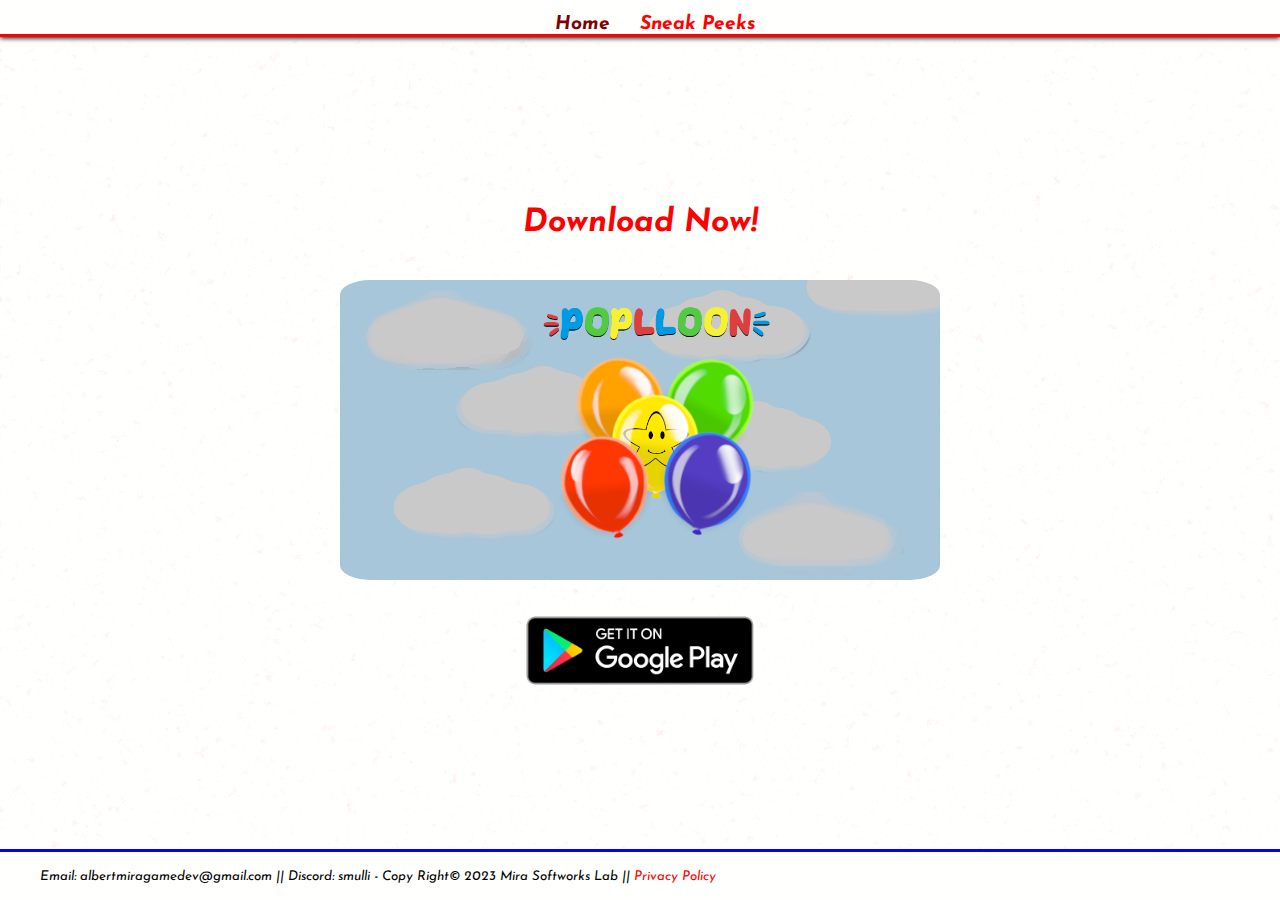
<file: index.html>
<!DOCTYPE html>
<html lang="en">
<head>
    <meta charset="UTF-8">
    <meta name="viewport" content="width=device-width, initial-scale=1">
    <title>Poplloon | Mira Softworks</title>
    <link rel="icon" type="image/x-icon" href="assets/img/favicon/favicon.ico">
    <link href="css/style.css" rel="stylesheet" type="text/css">
    <link rel="stylesheet" href="https://cdnjs.cloudflare.com/ajax/libs/font-awesome/4.7.0/css/font-awesome.min.css">
</head>
<body>   
    <header>
        <nav class="navbar" id="TopNav">
            <a class="nav-link active" href="#">Home</a>
            <a class="nav-link" href="sneak_peek.html">Sneak Peeks</a>
            <a class="icon" href="javascript:void(0)" onclick="ResponsiveMenu()">
                <i class="fa fa-bars"></i>
            </a>
        </nav>
    </header>

    <div class="landing">
        <h1 id="HomeTitle">Download Now!</h1>
        <div class="landing-picture">
            <img src="assets/img/Poplloon_Landing.png" width="600" alt="Play now Poplloon!"/>
        </div>
        <div class="store-button">
            <a href="https://play.google.com/store/apps/details?id=com.MiraSoftworks.Poplloon&pcampaignid=web_share" target="_blank" rel="noopener noreferrer"><img src="assets/img/PlayStore_button.png" alt="Google Play Store" width="260"/></a>
        </div>
    </div>
    
    <footer>
        <blockquote><small>Email: albertmiragamedev@gmail.com || Discord: smulli - Copy Right&copy; 2023 Mira Softworks Lab || <a class="nav-link" href="privacy_policy.html">Privacy Policy</a></small></blockquote>
    </footer>

    <script src="scripts/responsive.js"></script>
</body>
</html>
</file>
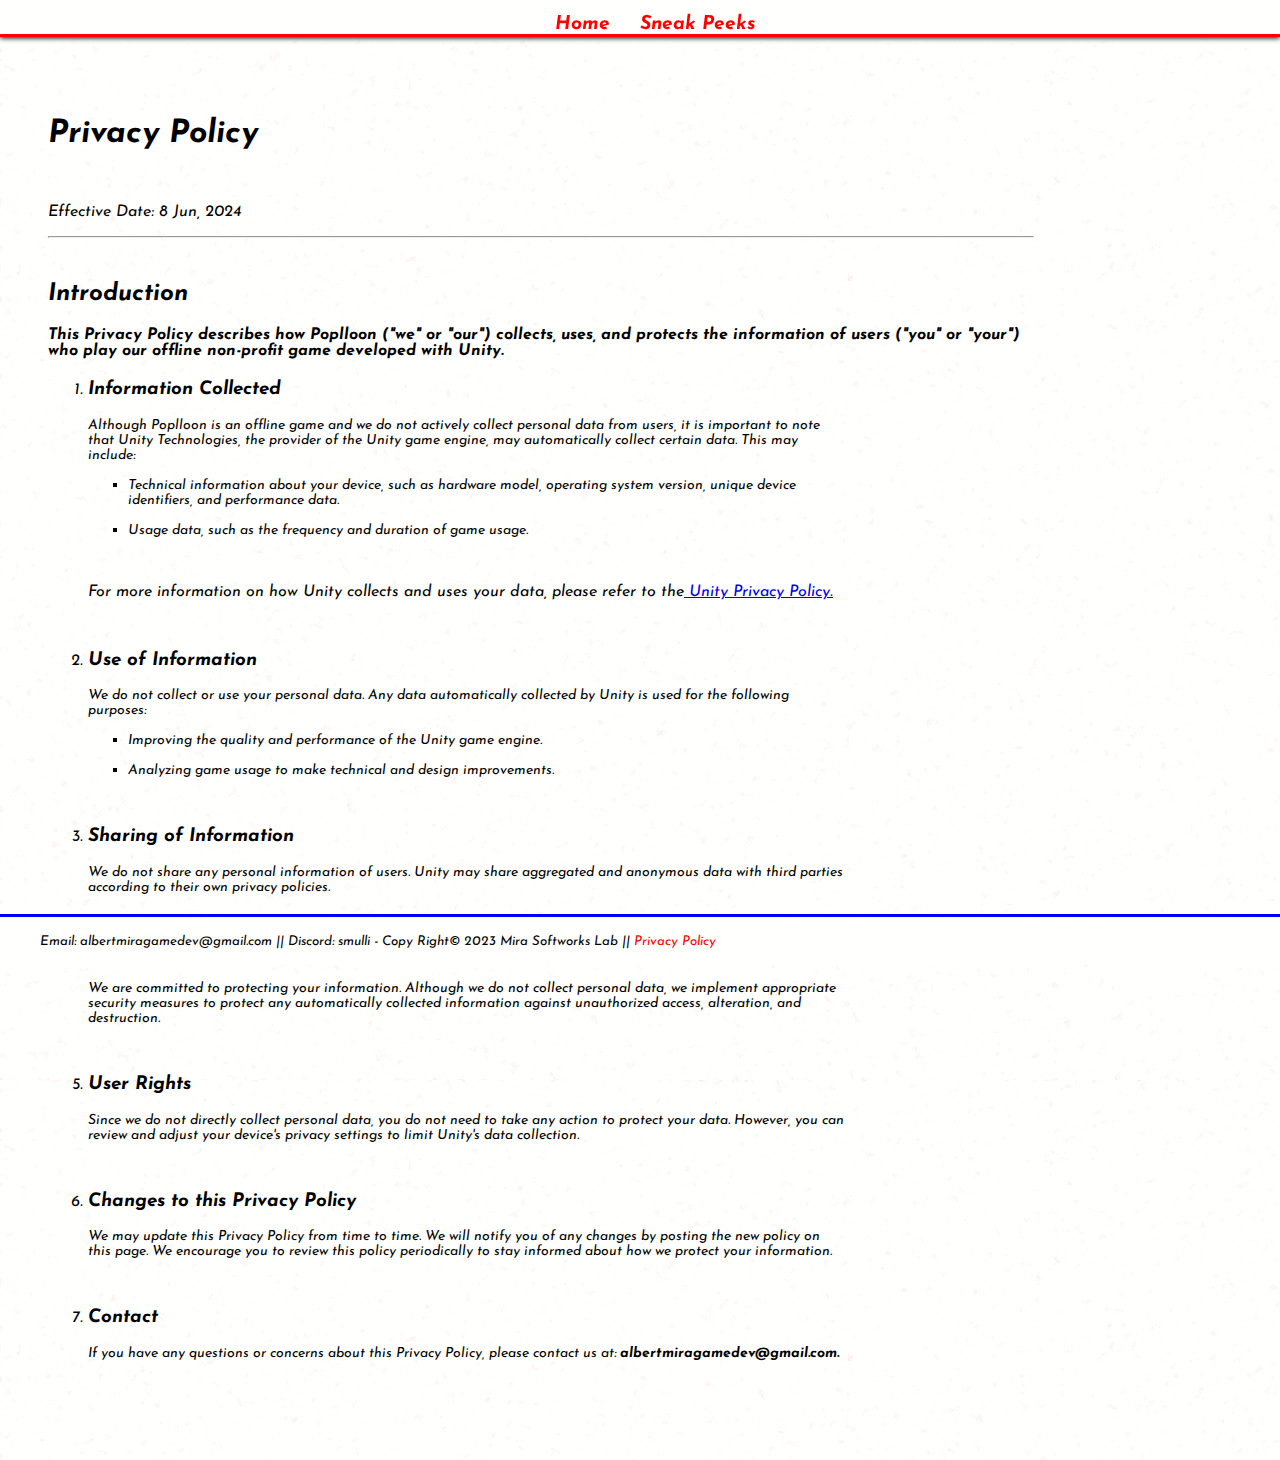
<file: privacy_policy.html>
<!DOCTYPE html>
<html lang="en">
<head>
    <meta charset="UTF-8">
    <meta name="viewport" content="width=device-width, initial-scale=1">
    <title>Privacy Policy | Mira Softworks</title>
    <link rel="icon" type="image/x-icon" href="assets/img/favicon/favicon.ico">
    <link href="css/style.css" rel="stylesheet" type="text/css" />
    <link rel="stylesheet" href="https://cdnjs.cloudflare.com/ajax/libs/font-awesome/4.7.0/css/font-awesome.min.css">
</head>
<body>
    <header>
        <nav class="navbar" id="TopNav">
            <a class="nav-link" href="index.html">Home</a>
            <a class="nav-link" href="sneak_peek.html">Sneak Peeks</a>
            <a class="icon" href="javascript:void(0)" onclick="ResponsiveMenu()">
                <i class="fa fa-bars"></i>
            </a>
        </nav>
    </header>

    <main>
        <h1 id="PrivacyTile">Privacy Policy</h1>
            
            <br />

            <section>
                <p>
                    <em>Effective Date: 8 Jun, 2024</em>
                </p>

                <hr />

                <br />

                <h2>Introduction</h2>
                <h4>This Privacy Policy describes how Poplloon ("we" or "our") collects, uses, and protects the information of users ("you" or "your") who play our offline non-profit game developed with Unity.</h4>
                <ol>
                    <li>
                        <h3>Information Collected</h3>
                        <p>Although Poplloon is an offline game and we do not actively collect personal data from users, it is important to note that Unity Technologies, the provider of the Unity game engine, may automatically collect certain data. This may include:</p>
                        <ul>
                            <li>
                                <p>Technical information about your device, such as hardware model, operating system version, unique device identifiers, and performance data.</p>
                            </li>
                            <li>
                                <p>Usage data, such as the frequency and duration of game usage.</p>
                            </li>
                        </ul>
                    </li>

                    <br />

                    <p>For more information on how Unity collects and uses your data, please refer to the<a id="offsetText" className="link-secondary text-decoration-none" href="https://unity.com/es/legal/privacy-policy" target="_blank" rel="noopener noreferrer"> Unity Privacy Policy.</a></p>

                    <br />
                    
                    <li>
                        <h3>Use of Information</h3>
                        <p>We do not collect or use your personal data. Any data automatically collected by Unity is used for the following purposes:</p>
                        <ul>
                            <li>
                                <p>Improving the quality and performance of the Unity game engine.</p>
                            </li>
                            <li>
                                <p>Analyzing game usage to make technical and design improvements.</p>
                            </li>
                        </ul>
                    </li>

                    <br />
                    
                    <li>
                        <h3>Sharing of Information</h3>
                        <p>We do not share any personal information of users. Unity may share aggregated and anonymous data with third parties according to their own privacy policies.</p>
                    </li>

                    <br />

                    <li>
                        <h3>Information Security</h3>
                        <p>We are committed to protecting your information. Although we do not collect personal data, we implement appropriate security measures to protect any automatically collected information against unauthorized access, alteration, and destruction.</p>
                    </li>

                    <br />
                    
                    <li>
                        <h3>User Rights</h3>
                        <p>Since we do not directly collect personal data, you do not need to take any action to protect your data. However, you can review and adjust your device's privacy settings to limit Unity's data collection.</p>
                    </li>

                    <br />

                    <li>
                        <h3>Changes to this Privacy Policy</h3>
                        <p>We may update this Privacy Policy from time to time. We will notify you of any changes by posting the new policy on this page. We encourage you to review this policy periodically to stay informed about how we protect your information.</p>
                    </li>

                    <br />

                    <li>
                        <h3>Contact</h3>
                        <p>If you have any questions or concerns about this Privacy Policy, please contact us at: <strong>albertmiragamedev@gmail.com.</strong></p>
                    </li>
                </ol>
            </section>
    </main>
    
    <footer>
        <blockquote><small>Email: albertmiragamedev@gmail.com || Discord: smulli - Copy Right&copy; 2023 Mira Softworks Lab || <a class="nav-link" href="privacy_policy.html">Privacy Policy</a></small></blockquote>
    </footer>

    <script src="scripts/responsive.js"></script>
</body>
</html>
</file>
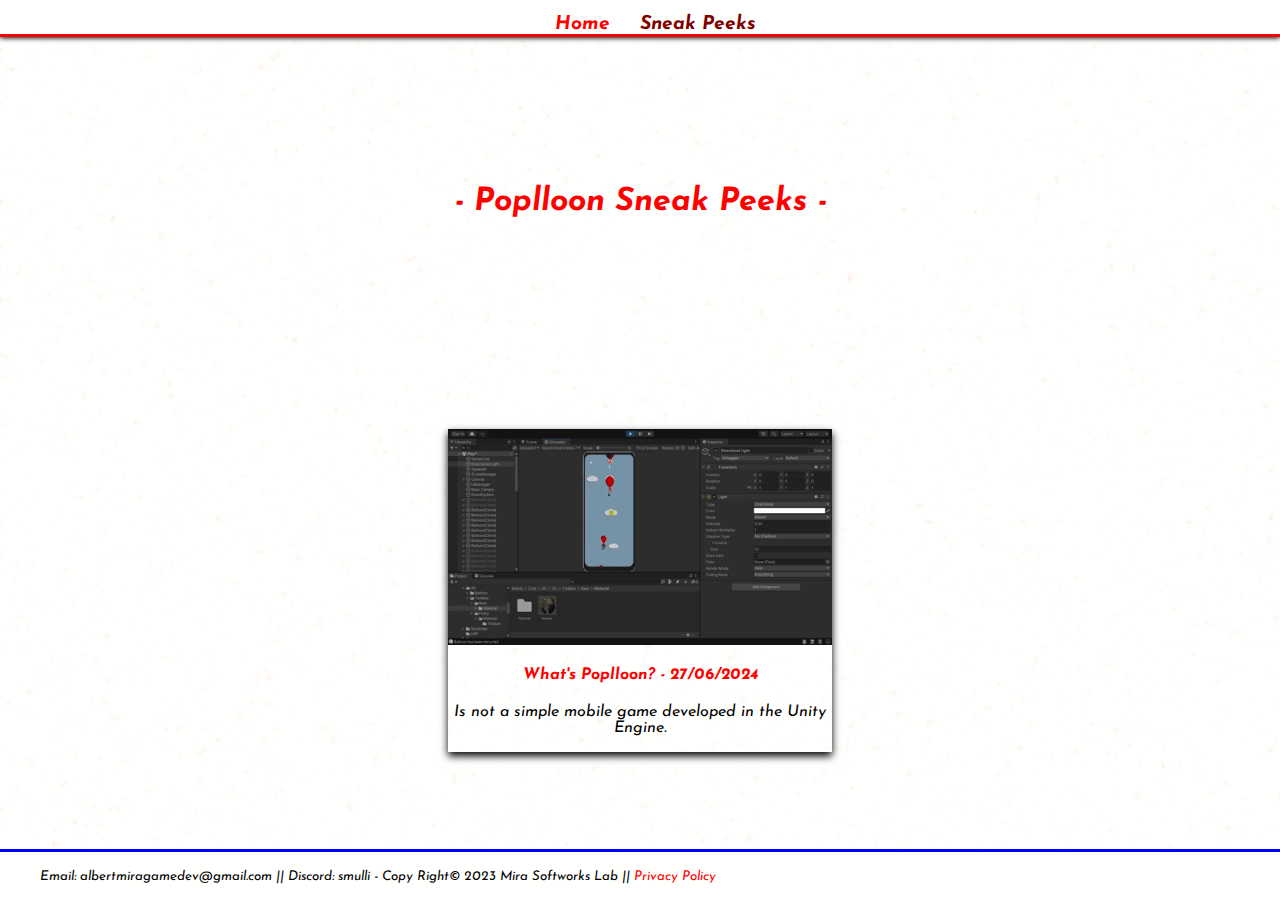
<file: sneak_peek.html>
<!DOCTYPE html>
<html lang="en">
<head>
    <meta charset="UTF-8">
    <meta name="viewport" content="width=device-width, initial-scale=1">
    <title>Poplloon | Mira Softworks</title>
    <link rel="icon" type="image/x-icon" href="assets/img/favicon/favicon.ico">
    <link href="css/style.css" rel="stylesheet" type="text/css" />
    <link rel="stylesheet" href="https://cdnjs.cloudflare.com/ajax/libs/font-awesome/4.7.0/css/font-awesome.min.css">
</head>
<body>
    <header>
        <nav class="navbar" id="TopNav">
            <a class="nav-link" href="index.html">Home</a>
            <a class="nav-link active" href="sneak_peek.html">Sneak Peeks</a>
            <a class="icon" href="javascript:void(0)" onclick="ResponsiveMenu()">
                <i class="fa fa-bars"></i>
            </a>
        </nav>
    </header>

    <h1 id="HomeTitle">- Poplloon Sneak Peeks -</h1>

    <br />

    <div class="container">
        <div class="card">
            <img src="assets/img/1.gif" width="380" alt="1# Sneak Peek"/>
            <div class="container-clard">
                <a href="#"><h4>What's Poplloon? - 27/06/2024</h4></a>
                <p>Is not a simple mobile game developed in the Unity Engine.</p>
            </div>
        </div>
        </div>
    </div>
    
    <footer>
        <blockquote><small>Email: albertmiragamedev@gmail.com || Discord: smulli - Copy Right&copy; 2023 Mira Softworks Lab || <a class="nav-link" href="privacy_policy.html">Privacy Policy</a></small></blockquote>
    </footer>

    <script src="scripts/responsive.js"></script>
</body>
</html>
</file>
<file: css/style.css>
@charset "utf-8";
@font-face {
    font-family: 'JosefinSans';
    src: url(font/JosefinSans-Italic-VariableFont_wght.ttf);
}

html {
    background-image: url("../assets/img/Background_home_page.jpg");
}

body {
    display: flex;
    justify-content: space-between;
    flex-direction: column;
    font-family: 'JosefinSans';
    width: 100%;
    min-height: 100vh;
    margin: 0;
}

header {
    font-size: larger;
    font-weight: bold;
    background-color: #FFFFFD;
    border-bottom: solid red;
    box-shadow: 0px 1px 5px;
    position: sticky;
    top: -35px;
    width: 100%;
    max-height: 100px;
    min-height: 5px;
}

.navbar {
    overflow: hidden;
    display: flex;
    justify-content: center;
}

.navbar a {
    color: red;
    margin-top: 15px;    
    padding-left: 30px;
    text-decoration: none;
}

.navbar a:hover {
    color: rgb(128, 0, 0);
}

.navbar a.active {
    color: rgb(128, 0, 0);
}

.navbar .icon {
    display: none;
}


@media screen and (max-width: 720px) {
    .navbar {
        display: flex;
        justify-content: right;
        margin-right: 30px;
    }

    .navbar a:not(:last-child) {
        display: none;
    }

    .navbar a.icon {
        float: right;
        display: block;
    }

    main {
        display: flex;
        justify-content: center;
        flex-direction: column;
        align-content: center;
        text-align: center;
        width: 100%;
        height: auto;
        margin: 0;
    }

    hr {
        min-width: 100%;
        margin: 0;
        float: none;
    }

    ol {
        display: flex;
        flex-wrap: wrap;
        flex-direction: column;
        flex-grow: 1;
        padding: 0;
        justify-content: space-between;
        align-items: center;
        text-align: left;
    }
}

@media screen and (max-width: 720px) {
    .navbar.responsive {
        position: relative;
    }

    .navbar.responsive a .icon {
        position: absolute;
        right: 0;
        top: 0;
    }

    .navbar.responsive a {
        float: none;
        display: block;
        text-align: left;
    }
}

main {
    display: block;
    justify-content: start;
    align-content: start;
    width: 77%;
    margin-left: 3rem;
    margin-bottom: 2rem;
    padding-top: 60px;
}

li p {
    width: 80%;
    font-size: 14px;
}

ul {
    list-style: square;
}

#HomeTitle {
    color: red;
    text-align: center;
    padding: 50px 0px 20px 0px;
}

.landing-picture {
    display: flex;
    justify-content: center;
    align-items: center;
}

.landing-picture img {
    border-radius: 5%;
}

.store-button {
    display: flex;
    justify-content: center;
    align-items: center;
    margin: 20px 0px 50px 0px;
}

img {
    display: block;
    max-width: 100%;
    height: auto;
}

.container {
    display: flex;
    flex-direction: column;
    align-items: center;
}

.card {
    text-align: center;
    box-shadow: 0 4px 8px 0;
    width: 30%;
    margin-bottom: 20px;
}

.card img {
    width: 100%;
}

.card a {
    color: red;
    text-decoration: none;
}

.card a:hover {
    color: rgb(128, 0, 0);
    text-decoration: none;
}

footer {
    display: flex;
    flex-direction: column;
    justify-content: space-between;
    background-color: #FFFFFD;
    border-top: solid blue;
    position: sticky;
    bottom: -65px;
    width: 100%;
    max-height: 200px;
    min-height: 5px;
}

footer a {
    color: red;
    text-decoration: none;
}

footer a:hover {
    color: rgb(128, 0, 0);
    text-decoration: none;
}
</file>
